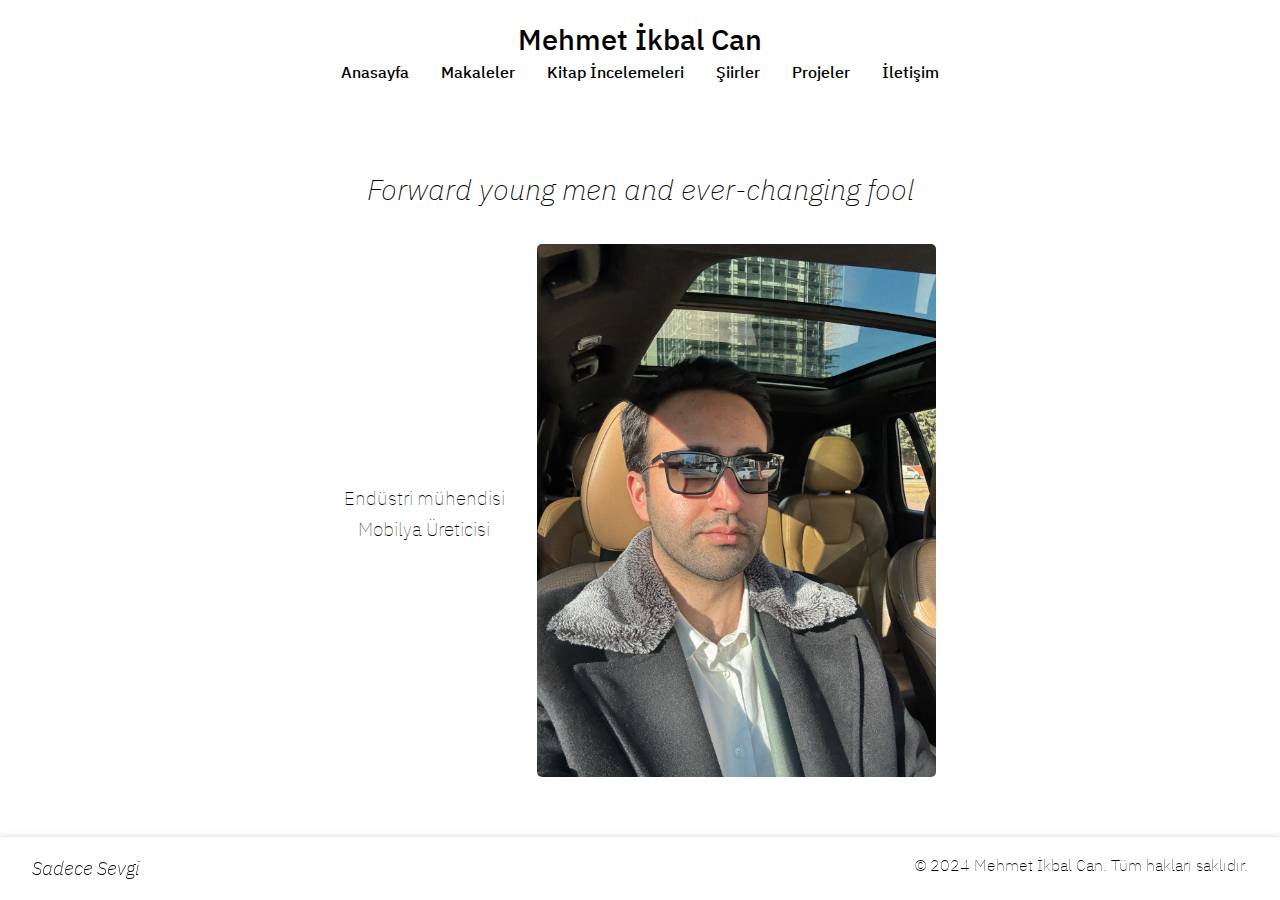
<file: index.html>
<!DOCTYPE html>
<html lang="tr">
<head>
    <meta charset="UTF-8">
    <meta name="viewport" content="width=device-width, initial-scale=1.0">
    <title>Anasayfa - Mehmet İkbal Can</title>
    <link rel="stylesheet" href="styles.css">
</head>
<body>
    <header>
        <div class="header-content">
            <h1>Mehmet İkbal Can</h1>
        </div>
        <nav>
            <button id="menu-toggle" class="hamburger-menu">☰</button>
            <ul id="menu" class="menu">
                <li><a href="index.html">Anasayfa</a></li>
                <li><a href="makaleler.html">Makaleler</a></li>
                <li><a href="kitap-incelemeleri.html">Kitap İncelemeleri</a></li>
                <li><a href="siirler.html">Şiirler</a></li>
                <li><a href="projeler.html">Projeler</a></li>
                <li><a href="iletisim.html">İletişim</a></li>
            </ul>
        </nav>
    </header>

    <!-- Anasayfa Content -->
    <main>
        <section class="about-section">
            <h2 class="intro-text">Forward young men and ever-changing fool</h2>
            <div class="content-wrapper">
                <div class="text-section">
                    <p>Endüstri mühendisi</p>
                    <p>Mobilya Üreticisi</p>
                </div>
                <div class="image-section">
                    <img src="images/profile.jpg" alt="Profile image of Mehmet İkbal Can">
                </div>
            </div>
        </section>
    </main>

    <footer>
    <div style="display: flex; justify-content: space-between; width: 100%;">
        <p style="font-style: italic; font-weight: 200; font-size: 1.2rem; text-align: left;">Sadece Sevgi</p>
        <p style="font-weight: 100; text-align: right; margin-left: auto;">&copy; 2024 Mehmet İkbal Can. Tüm hakları saklıdır.</p>
    </div>
    </footer>
    <script src="scripts.js"></script>

</body>
</html>
</file>
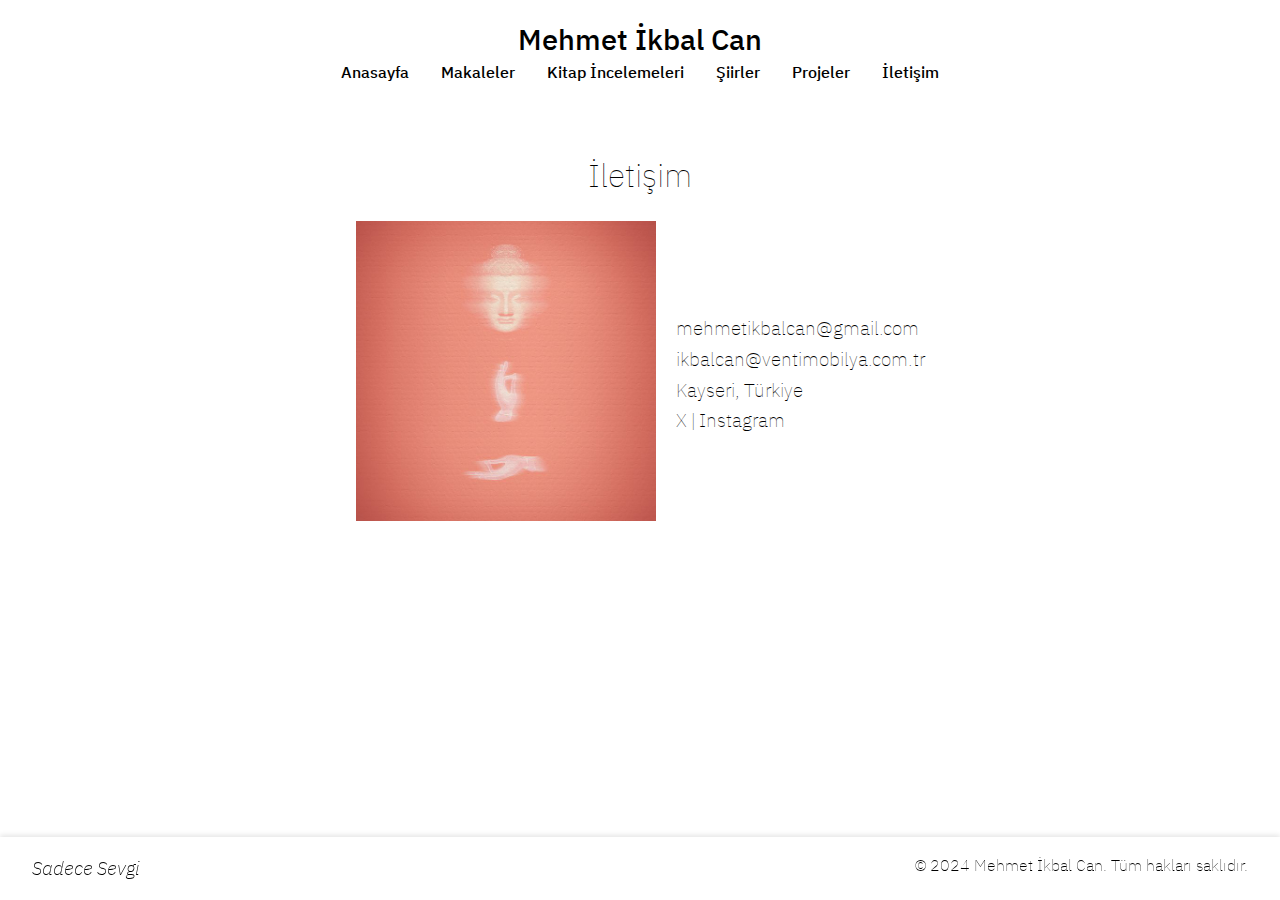
<file: iletisim.html>
<!DOCTYPE html>
<html lang="tr">
<head>
    <meta charset="UTF-8">
    <meta name="viewport" content="width=device-width, initial-scale=1.0">
    <title>İletişim - Mehmet İkbal Can</title>
    <link rel="stylesheet" href="styles.css">
</head>
<body>
    <header>
        <div class="header-content">
            <h1>Mehmet İkbal Can</h1>
        </div>
        <nav>
            <button id="menu-toggle" class="hamburger-menu">☰</button>
            <ul id="menu" class="menu">
                <li><a href="index.html">Anasayfa</a></li>
                <li><a href="makaleler.html">Makaleler</a></li>
                <li><a href="kitap-incelemeleri.html">Kitap İncelemeleri</a></li>
                <li><a href="siirler.html">Şiirler</a></li>
                <li><a href="projeler.html">Projeler</a></li>
                <li><a href="iletisim.html">İletişim</a></li>
            </ul>
        </nav>
    </header>

    <!-- İletişim Section -->
    <section id="iletisim" class="contact-section">
        <h2>İletişim</h2>
        <div class="contact-wrapper">
            <div class="contact-image">
                <img src="images/iletisim.jpg" alt="Mehmet İkbal Can">
            </div>
            <div class="contact-text">
                <p><a href="mailto:mehmetikbalcan@gmail.com">mehmetikbalcan@gmail.com</a></p>
                <p><a href="mailto:ikbalcan@ventimobilya.com.tr">ikbalcan@ventimobilya.com.tr</a></p>
                <p>Kayseri, Türkiye</p>
                <p>
                    <a href="https://x.com/hiimikaru">X</a> | 
                    <a href="https://www.instagram.com/mehmetikbalcan/" target="_blank">Instagram</a>
                </p>
            </div>
        </div>
    </section>

    <footer>
    <div style="display: flex; justify-content: space-between; width: 100%;">
        <p style="font-style: italic; font-weight: 200; font-size: 1.2rem; text-align: left;">Sadece Sevgi</p>
        <p style="font-weight: 100; text-align: right; margin-left: auto;">&copy; 2024 Mehmet İkbal Can. Tüm hakları saklıdır.</p>
    </div>
    </footer>
    <script src="scripts.js"></script>
    
</body>
</html>
</file>
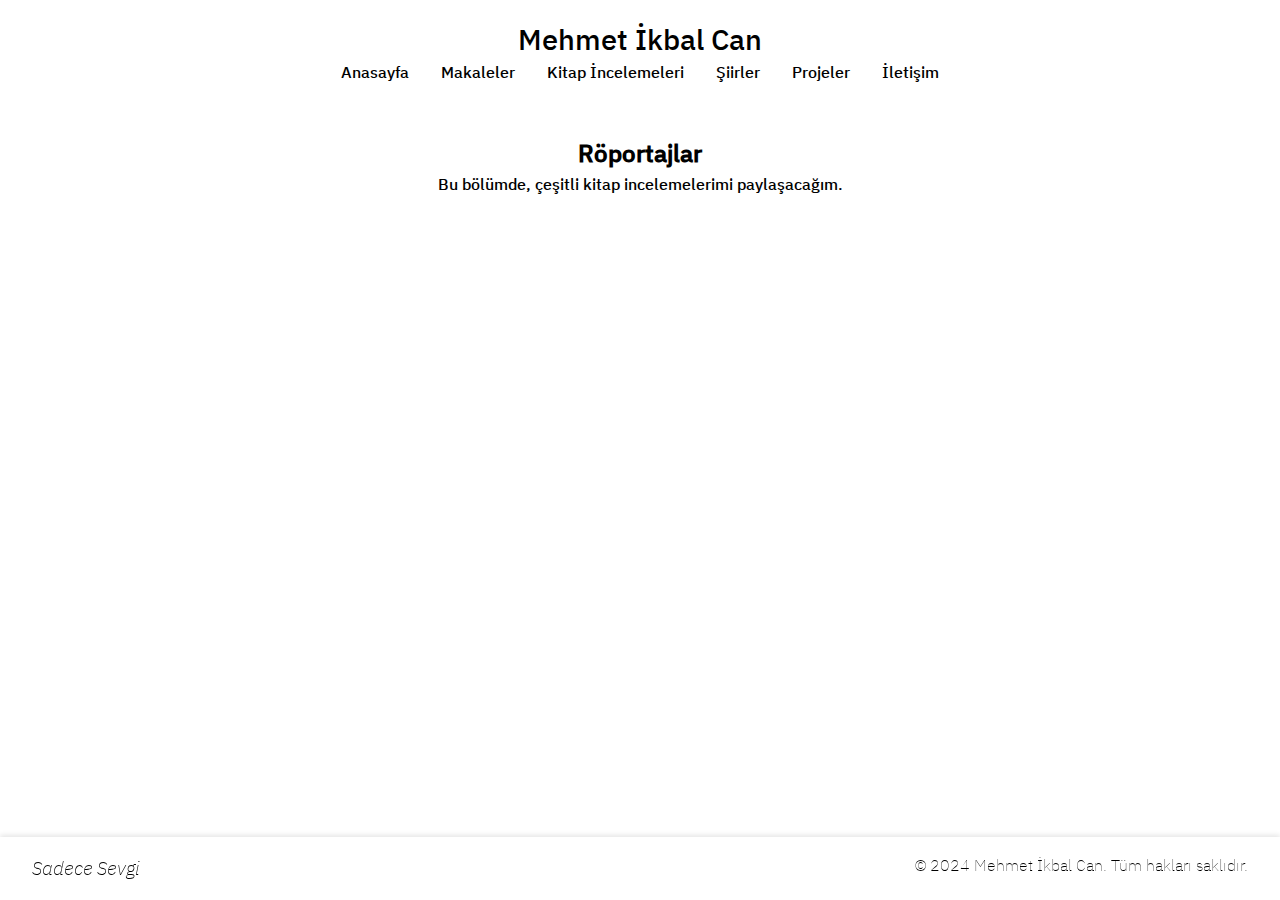
<file: kitap-incelemeleri.html>
<!DOCTYPE html>
<html lang="tr">
<head>
    <meta charset="UTF-8">
    <meta name="viewport" content="width=device-width, initial-scale=1.0">
    <title>Röportajlar - Mehmet İkbal Can</title>
    <link rel="stylesheet" href="styles.css">
</head>
<body>
    <header>
        <div class="header-content">
            <h1>Mehmet İkbal Can</h1>
        </div>
        <nav>
            <button id="menu-toggle" class="hamburger-menu">☰</button>
            <ul id="menu" class="menu">
                <li><a href="index.html">Anasayfa</a></li>
                <li><a href="makaleler.html">Makaleler</a></li>
                <li><a href="kitap-incelemeleri.html">Kitap İncelemeleri</a></li>
                <li><a href="siirler.html">Şiirler</a></li>
                <li><a href="projeler.html">Projeler</a></li>
                <li><a href="iletisim.html">İletişim</a></li>
            </ul>
        </nav>
    </header>

    <main>
        <section class="content-section">
            <h2>Röportajlar</h2>
            <p>Bu bölümde, çeşitli kitap incelemelerimi paylaşacağım.</p>
        </section>
    </main>

    <footer>
    <div style="display: flex; justify-content: space-between; width: 100%;">
        <p style="font-style: italic; font-weight: 200; font-size: 1.2rem; text-align: left;">Sadece Sevgi</p>
        <p style="font-weight: 100; text-align: right; margin-left: auto;">&copy; 2024 Mehmet İkbal Can. Tüm hakları saklıdır.</p>
    </div>
    </footer>
    <script src="scripts.js"></script>

</body>
</html>
</file>
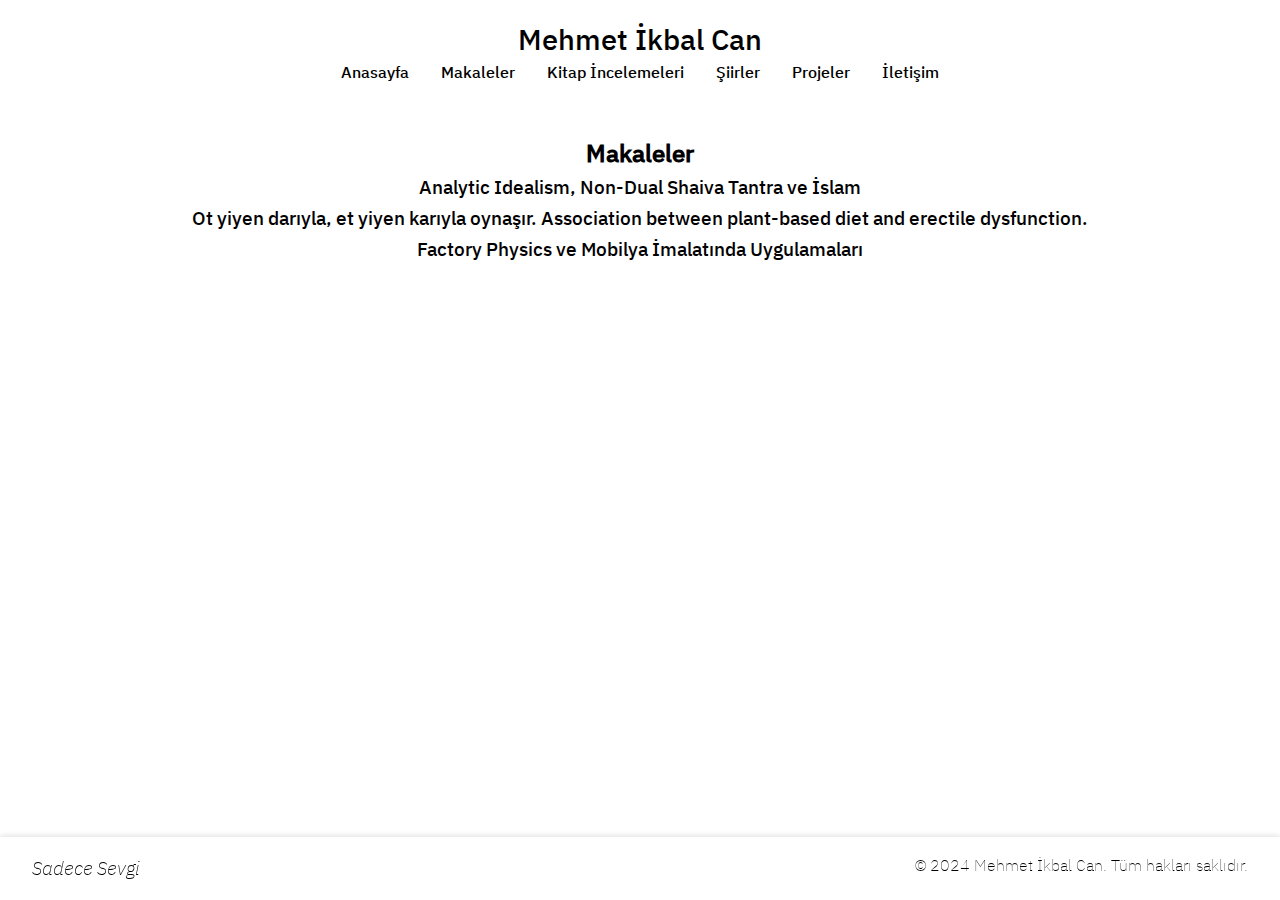
<file: makaleler.html>
<!DOCTYPE html>
<html lang="tr">
<head>
    <meta charset="UTF-8">
    <meta name="viewport" content="width=device-width, initial-scale=1.0">
    <title>Makaleler - Mehmet İkbal Can</title>
    <link rel="stylesheet" href="styles.css">
</head>
<body>
    <header>
        <div class="header-content">
            <h1>Mehmet İkbal Can</h1>
        </div>
        <nav>
            <button id="menu-toggle" class="hamburger-menu">☰</button>
            <ul id="menu" class="menu">
                <li><a href="index.html">Anasayfa</a></li>
                <li><a href="makaleler.html">Makaleler</a></li>
                <li><a href="kitap-incelemeleri.html">Kitap İncelemeleri</a></li>
                <li><a href="siirler.html">Şiirler</a></li>
                <li><a href="projeler.html">Projeler</a></li>
                <li><a href="iletisim.html">İletişim</a></li>
            </ul>
        </nav>
    </header>

    <main>
        <section class="content-section">
            <h2>Makaleler</h2>
            <div id="makaleler-list"></div>
            <div id="makale-content" style="margin-top: 20px;"></div>
        </section>
    </main>

    <footer>
    <div style="display: flex; justify-content: space-between; width: 100%;">
        <p style="font-style: italic; font-weight: 200; font-size: 1.2rem; text-align: left;">Sadece Sevgi</p>
        <p style="font-weight: 100; text-align: right; margin-left: auto;">&copy; 2024 Mehmet İkbal Can. Tüm hakları saklıdır.</p>
    </div>
    </footer>

    <script>
        // Fetch and display the articles with click-to-reveal content
        fetch('makaleler.json')
            .then(response => response.json())
            .then(data => {
                const articlesList = document.getElementById('makaleler-list');
                const contentDiv = document.getElementById('makale-content');

                data.forEach((article, index) => {
                    const articleTitle = document.createElement('h3');
                    articleTitle.innerHTML = `<a href="#" data-index="${index}">${article.title}</a>`;
                    articlesList.appendChild(articleTitle);
                    
                    // Event listener to reveal content when the title is clicked
                    articleTitle.addEventListener('click', function(event) {
                        event.preventDefault();
                        const articleIndex = event.target.getAttribute('data-index');
                        contentDiv.innerHTML = `<h3>${data[articleIndex].title}</h3><p>${data[articleIndex].content}</p>`;
                    });
                });
            });
    </script>
    <script src="scripts.js"></script>

</body>
</html>
</file>
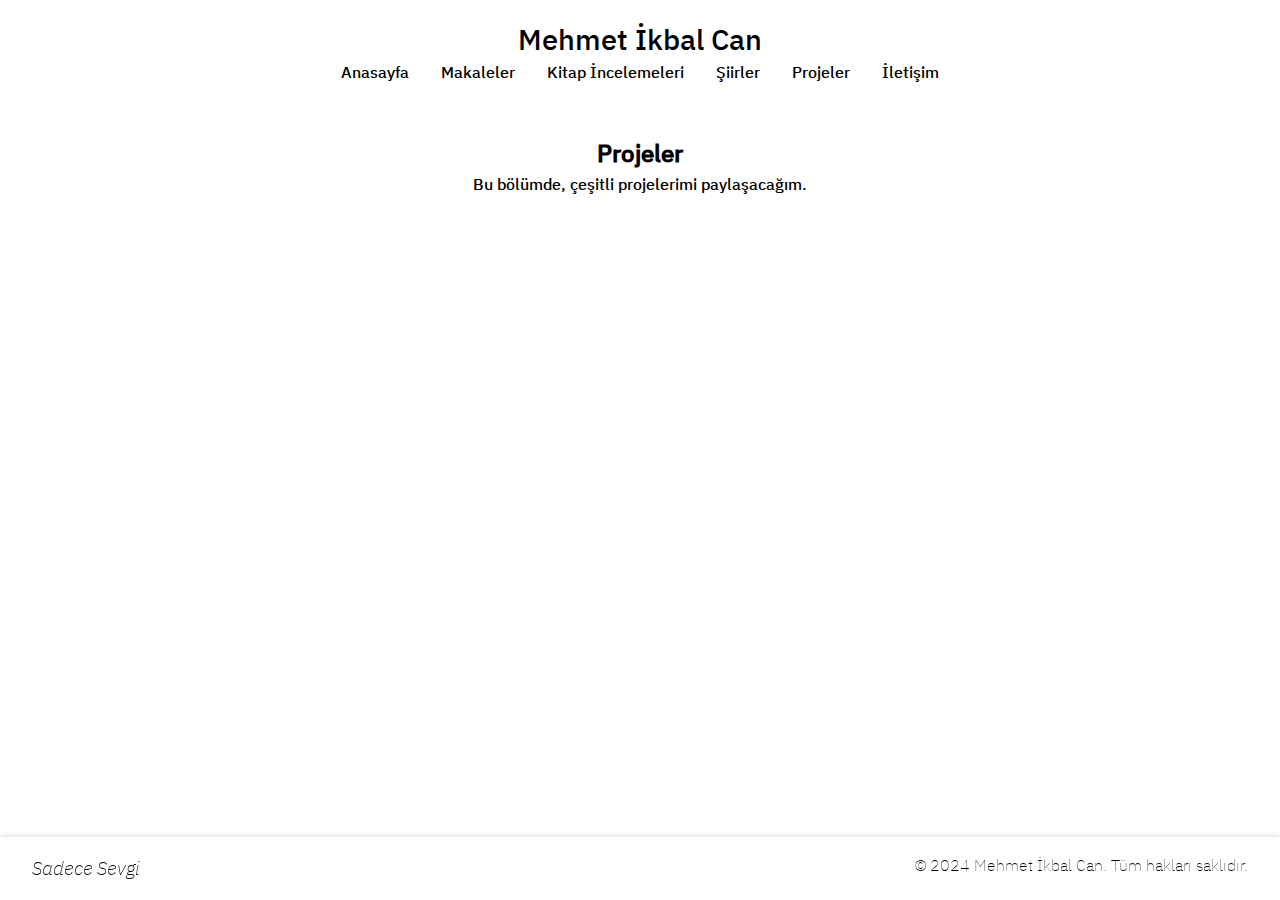
<file: projeler.html>
<!DOCTYPE html>
<html lang="tr">
<head>
    <meta charset="UTF-8">
    <meta name="viewport" content="width=device-width, initial-scale=1.0">
    <title>Projeler - Mehmet İkbal Can</title>
    <link rel="stylesheet" href="styles.css">
</head>
<body>
    <header>
        <div class="header-content">
            <h1>Mehmet İkbal Can</h1>
        </div>
        <nav>
            <button id="menu-toggle" class="hamburger-menu">☰</button>
            <ul id="menu" class="menu">
                <li><a href="index.html">Anasayfa</a></li>
                <li><a href="makaleler.html">Makaleler</a></li>
                <li><a href="kitap-incelemeleri.html">Kitap İncelemeleri</a></li>
                <li><a href="siirler.html">Şiirler</a></li>
                <li><a href="projeler.html">Projeler</a></li>
                <li><a href="iletisim.html">İletişim</a></li>
            </ul>
        </nav>
    </header>

    <main>
        <section class="content-section">
            <h2>Projeler</h2>
            <p>Bu bölümde, çeşitli projelerimi paylaşacağım.</p>
        </section>
    </main>

    <footer>
    <div style="display: flex; justify-content: space-between; width: 100%;">
        <p style="font-style: italic; font-weight: 200; font-size: 1.2rem; text-align: left;">Sadece Sevgi</p>
        <p style="font-weight: 100; text-align: right; margin-left: auto;">&copy; 2024 Mehmet İkbal Can. Tüm hakları saklıdır.</p>
    </div>
    </footer>
    <script src="scripts.js"></script>

</body>
</html>
</file>
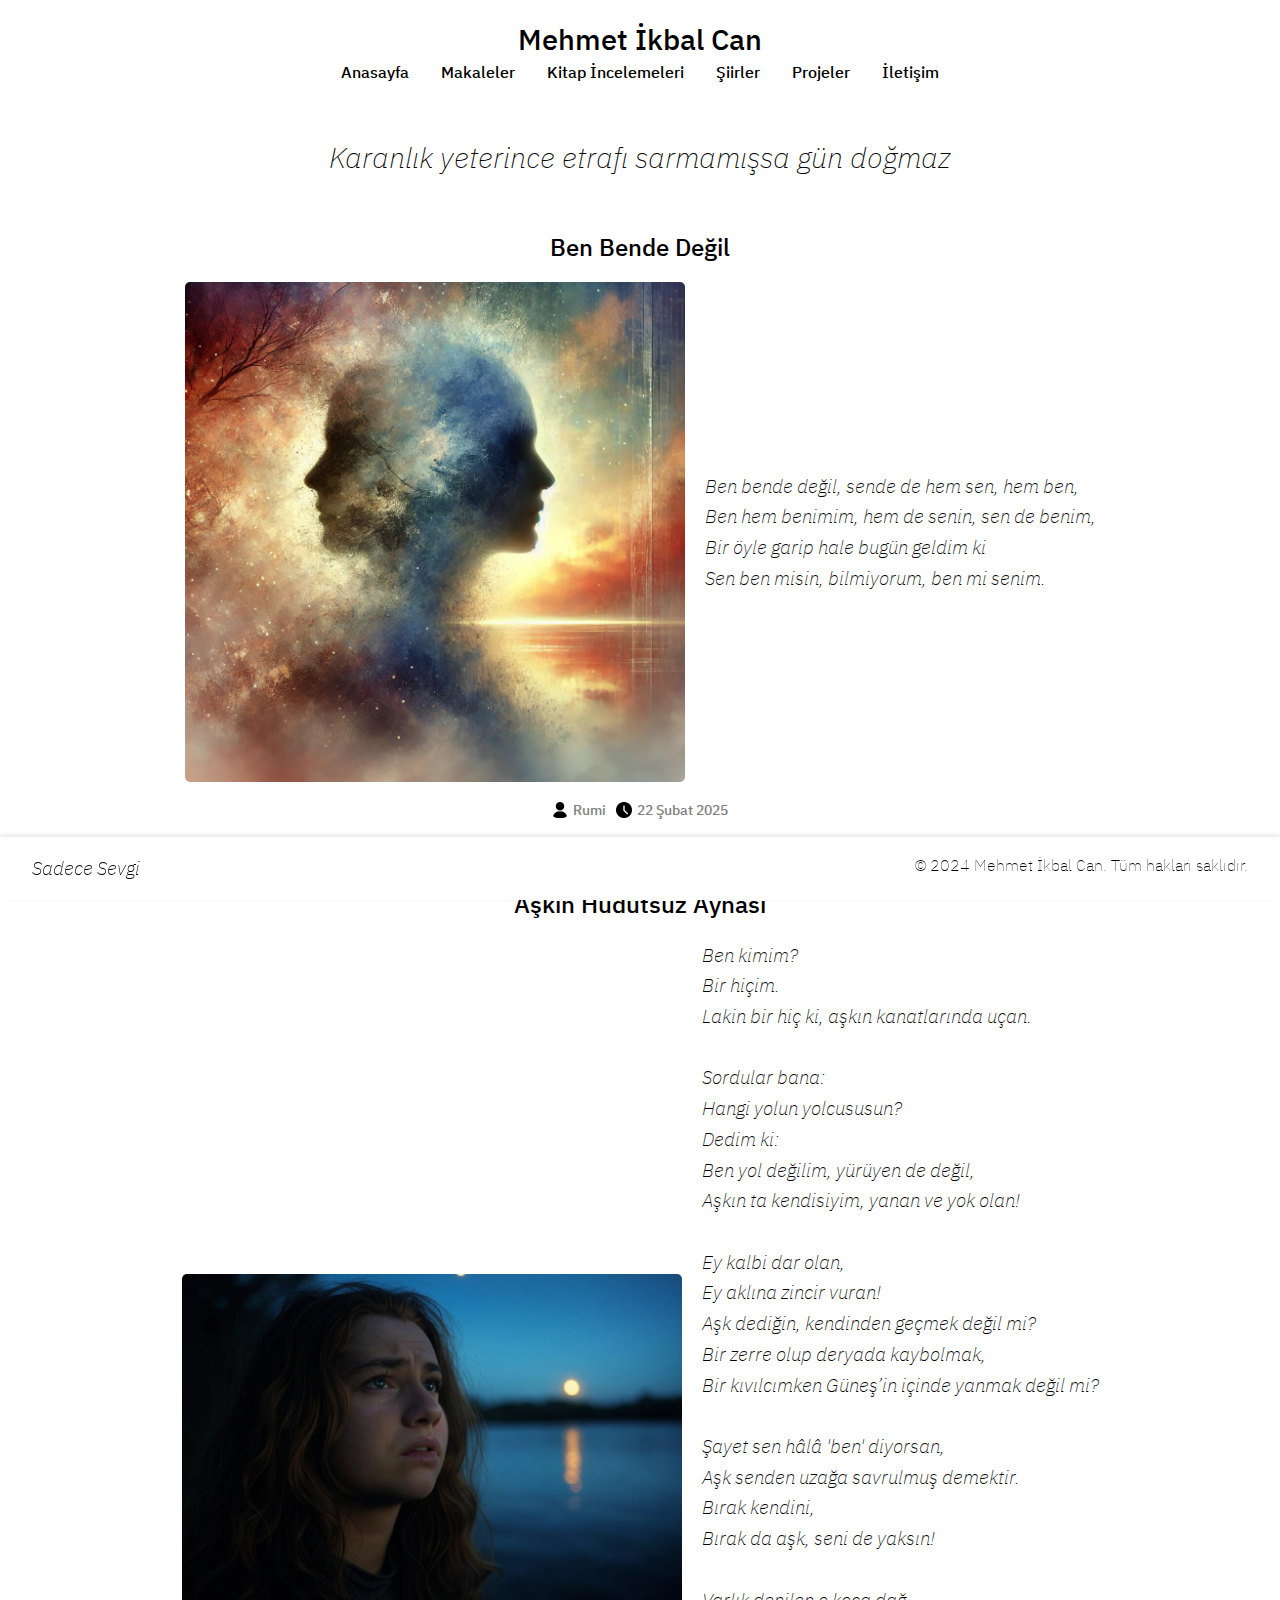
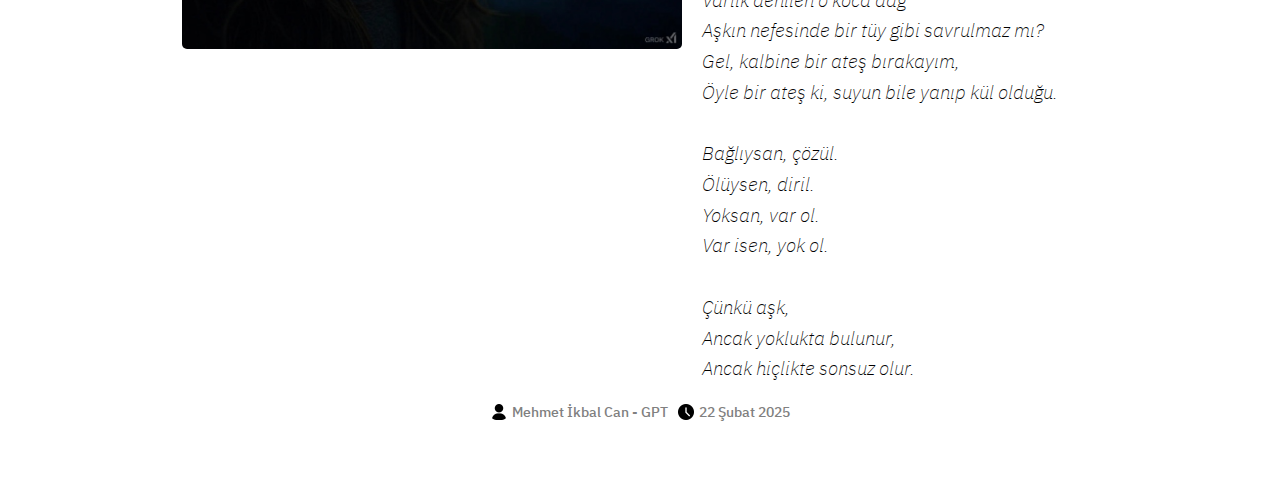
<file: siirler.html>
<!DOCTYPE html>
<html lang="tr">
<head>
    <meta charset="UTF-8">
    <meta name="viewport" content="width=device-width, initial-scale=1.0">
    <title>Şiirler - Mehmet İkbal Can</title>
    <link rel="stylesheet" href="styles.css">
</head>
<body>
    <header>
        <div class="header-content">
            <h1>Mehmet İkbal Can</h1>
        </div>
        <nav>
            <button id="menu-toggle" class="hamburger-menu">☰</button>
            <ul id="menu" class="menu">
                <li><a href="index.html">Anasayfa</a></li>
                <li><a href="makaleler.html">Makaleler</a></li>
                <li><a href="kitap-incelemeleri.html">Kitap İncelemeleri</a></li>
                <li><a href="siirler.html">Şiirler</a></li>
                <li><a href="projeler.html">Projeler</a></li>
                <li><a href="iletisim.html">İletişim</a></li>
            </ul>
        </nav>
    </header>

    <main>
        <section class="content-section">
            <h2 class="siirler-intro-text">Karanlık yeterince etrafı sarmamışsa gün doğmaz</h2>
            <div id="poems-container"></div>
        </section>
    </main>

    <footer>
        <div style="display: flex; justify-content: space-between; width: 100%;">
            <p style="font-style: italic; font-weight: 200; font-size: 1.2rem; text-align: left;">Sadece Sevgi</p>
            <p style="font-weight: 100; text-align: right; margin-left: auto;">&copy; 2024 Mehmet İkbal Can. Tüm hakları saklıdır.</p>
        </div>
    </footer>

    <script>
        // Fetch and display the poems
        fetch('poems.json')
            .then(response => response.json())
            .then(data => {
                const container = document.getElementById('poems-container');
                
                data.forEach(poem => {
                    const poemDiv = document.createElement('div');
                    poemDiv.classList.add('poem');

                    // Replace \n with <br> for line breaks
                    const formattedContent = poem.content.replace(/\n/g, '<br>');

                    // Create poem structure
                    poemDiv.innerHTML = `
                        <h3 class="poem-title">${poem.title}</h3>
                        <div class="poem-block">
                            <img src="${poem.image}" alt="${poem.title}">
                            <div class="poem-content">
                                <p>${formattedContent}</p>
                            </div>
                        </div>
                        <div class="poem-footer">
                            <span><img src="images/writer-icon.png" alt="Writer"> ${poem.writer}</span>
                            <span><img src="images/date-icon.png" alt="Date"> ${poem.date}</span>
                        </div>
                    `;
                    
                    // Append the poem to the container
                    container.appendChild(poemDiv);
                });
            })
            .catch(error => console.error('Error loading poems:', error));
    </script>
    <script src="scripts.js"></script>

</body>
</html>
</file>
<file: styles.css>
/* General Reset */
* {
    margin: 0;
    padding: 0;
    box-sizing: border-box;
}

/* Body and Main Styles */
body {
    font-family: 'IBM Plex Sans', sans-serif;
    line-height: 1.6;
    background-color: white;
    color: black;
}

/* Main Styling Fix for Centering */
main {
    text-align: center;
    padding: 2rem;
}

/* Define the fonts from the local folder */
@font-face {
    font-family: 'IBM Plex Sans';
    src: url('fonts/IBM_Plex_Sans/IBMPlexSans-Thin.ttf') format('truetype');
    font-weight: 100;
    font-style: normal;
}

@font-face {
    font-family: 'IBM Plex Sans';
    src: url('fonts/IBM_Plex_Sans/IBMPlexSans-Medium.ttf') format('truetype');
    font-weight: 500;
    font-style: normal;
}

@font-face {
    font-family: 'IBM Plex Sans';
    src: url('fonts/IBM_Plex_Sans/IBMPlexSans-ExtraLightItalic.ttf') format('truetype');
    font-weight: 200;
    font-style: italic;
}

/* Navigation Menu */
nav {
    position: relative;
}

.hamburger-menu {
    display: none; /* Hidden by default for desktop */
    font-size: 1.5rem;
    background: none;
    border: none;
    cursor: pointer;
    padding: 0.5rem;
}

/* Menu Styles */
.menu {
    list-style: none;
    display: flex;
    gap: 2rem;
    justify-content: center;
    padding: 0;
}

.menu li a {
    text-decoration: none;
    color: black;
    font-size: 1rem;
    font-weight: 500;
}

/* Mobile Styles */
@media (max-width: 768px) {
    .hamburger-menu {
        display: block; /* Show the hamburger menu for mobile users */
    }

    .menu {
        display: none; /* Hide the menu by default on mobile */
        flex-direction: column;
        background-color: white;
        position: absolute;
        top: 100%; /* Position below the header */
        left: 0;
        width: 100%; /* Full-width dropdown */
        box-shadow: 0px 4px 6px rgba(0, 0, 0, 0.1);
    }

    .menu.open {
        display: flex; /* Show the menu when open */
    }

    .menu li {
        text-align: center;
        padding: 1rem 0;
    }
}

/* Header Styling */
header {
    background-color: #fff;
    padding: 1rem;
    text-align: center;
}

header h1 {
    font-family: 'IBM Plex Sans';
    font-weight: 500;
    font-size: 1.8rem;
    margin-bottom: 0.5rem;
}

/* Subhead Styling (Menu Items) */
nav ul {
    list-style: none;
    padding: 1rem;
    display: flex;
    justify-content: center;
    gap: 2rem;
    margin-top: -10px;
}

nav a {
    text-decoration: none;
    color: black;
    font-size: 1rem;
    font-weight: 500;
}

/* About Section */
.about-section {
    text-align: center;
    padding: 2rem;
}

.about-section .intro-text {
    font-family: 'IBM Plex Sans';
    font-style: italic;
    font-weight: 200;
    font-size: 1.8rem;
    margin-bottom: 2rem;
}

.content-wrapper {
    display: flex;
    justify-content: center;
    align-items: center;
    gap: 2rem;
    flex-wrap: wrap;
}

.text-section {
    font-family: 'IBM Plex Sans';
    font-weight: 100;
    font-size: 1.2rem;
}

.image-section img {
    max-width: 400px;
    height: auto;
    border-radius: 5px;
}

/* Link Styling for Makaleler Titles */
#makaleler-list a {
    color: black;
    text-decoration: none;
    font-size: 1.2rem;
    font-weight: 500;
}

#makaleler-list a:hover {
    text-decoration: underline;
}

/* Intro Text for Şiirler */
.siirler-intro-text {
    font-family: 'IBM Plex Sans', sans-serif;
    font-style: italic;
    font-weight: 200;
    font-size: 1.8rem;
    margin-bottom: 2rem;
}

/* Poem Structure Styling */
.poem {
    margin-bottom: 2rem;
    padding: 1rem;
}

.poem-title {
    font-size: 1.5rem;
    font-weight: 500;
    text-align: center;
    margin-bottom: 1rem;
}

.poem-block {
    display: flex;
    justify-content: center;
    align-items: center;
    gap: 20px;
    flex-wrap: wrap;
}

.poem img {
    max-width: 500px;
    height: auto;
    border-radius: 5px;
}

.poem-content {
    text-align: left;
    font-family: 'IBM Plex Sans', sans-serif;
    font-size: 1.2rem;
    font-style: italic;
}

.poem-footer {
    font-size: 0.9rem;
    color: gray;
    display: flex;
    justify-content: center;
    align-items: center;
    gap: 10px;
    margin-top: 1rem;
}

.poem-footer span {
    display: flex;
    align-items: center;
}

.poem-footer span img {
    width: 16px;
    height: 16px;
    margin-right: 5px;
}

/* Contact Section */
.contact-section {
    padding: 3rem;
    display: flex;
    flex-direction: column;
    align-items: center;
    text-align: center;
}

.contact-section h2 {
    font-family: 'IBM Plex Sans';
    font-weight: 300;
    font-size: 2rem;
    margin-bottom: 20px;
}

/* Contact Wrapper */
.contact-wrapper {
    display: flex;
    justify-content: center;
    align-items: center;
    gap: 20px;
    flex-wrap: wrap;
}

.contact-image img {
    max-width: 300px;
    height: auto;
}

.contact-text {
    font-family: 'IBM Plex Sans', sans-serif;
    font-size: 1.2rem;
    font-weight: 100;
    text-align: left;
}

.contact-text a {
    color: black;
    text-decoration: none;
}

.contact-text a:hover {
    text-decoration: underline;
}

/* Footer Styling */
footer {
    background-color: #fff;
    position: fixed;
    bottom: 0;
    left: 0;
    width: 100%;
    display: flex;
    justify-content: space-between;
    align-items: center;
    padding: 1rem;
    flex-wrap: wrap;
    box-shadow: 0 -2px 5px rgba(0, 0, 0, 0.1); /* Optional shadow effect */
}

footer p {
    margin: 0;
}

footer p:first-child {
    font-style: italic;
    font-weight: 200;
    font-size: 1.2rem;
    text-align: left;
    padding-left: 1rem;
}

footer p:last-child {
    font-weight: 100;
    text-align: right;
    margin-left: auto;
    padding-right: 1rem;
}


/* Responsive Design */
@media (max-width: 768px) {
    nav ul {
        flex-direction: column;
        gap: 10px;
    }

    .content-wrapper, .poem-block, .contact-wrapper {
        flex-direction: column;
        gap: 1rem;
    }

    .poem img {
        max-width: 90%;
    }

    footer {
        flex-direction: column;
        text-align: center;
        gap: 1rem;
    }
}
</file>
